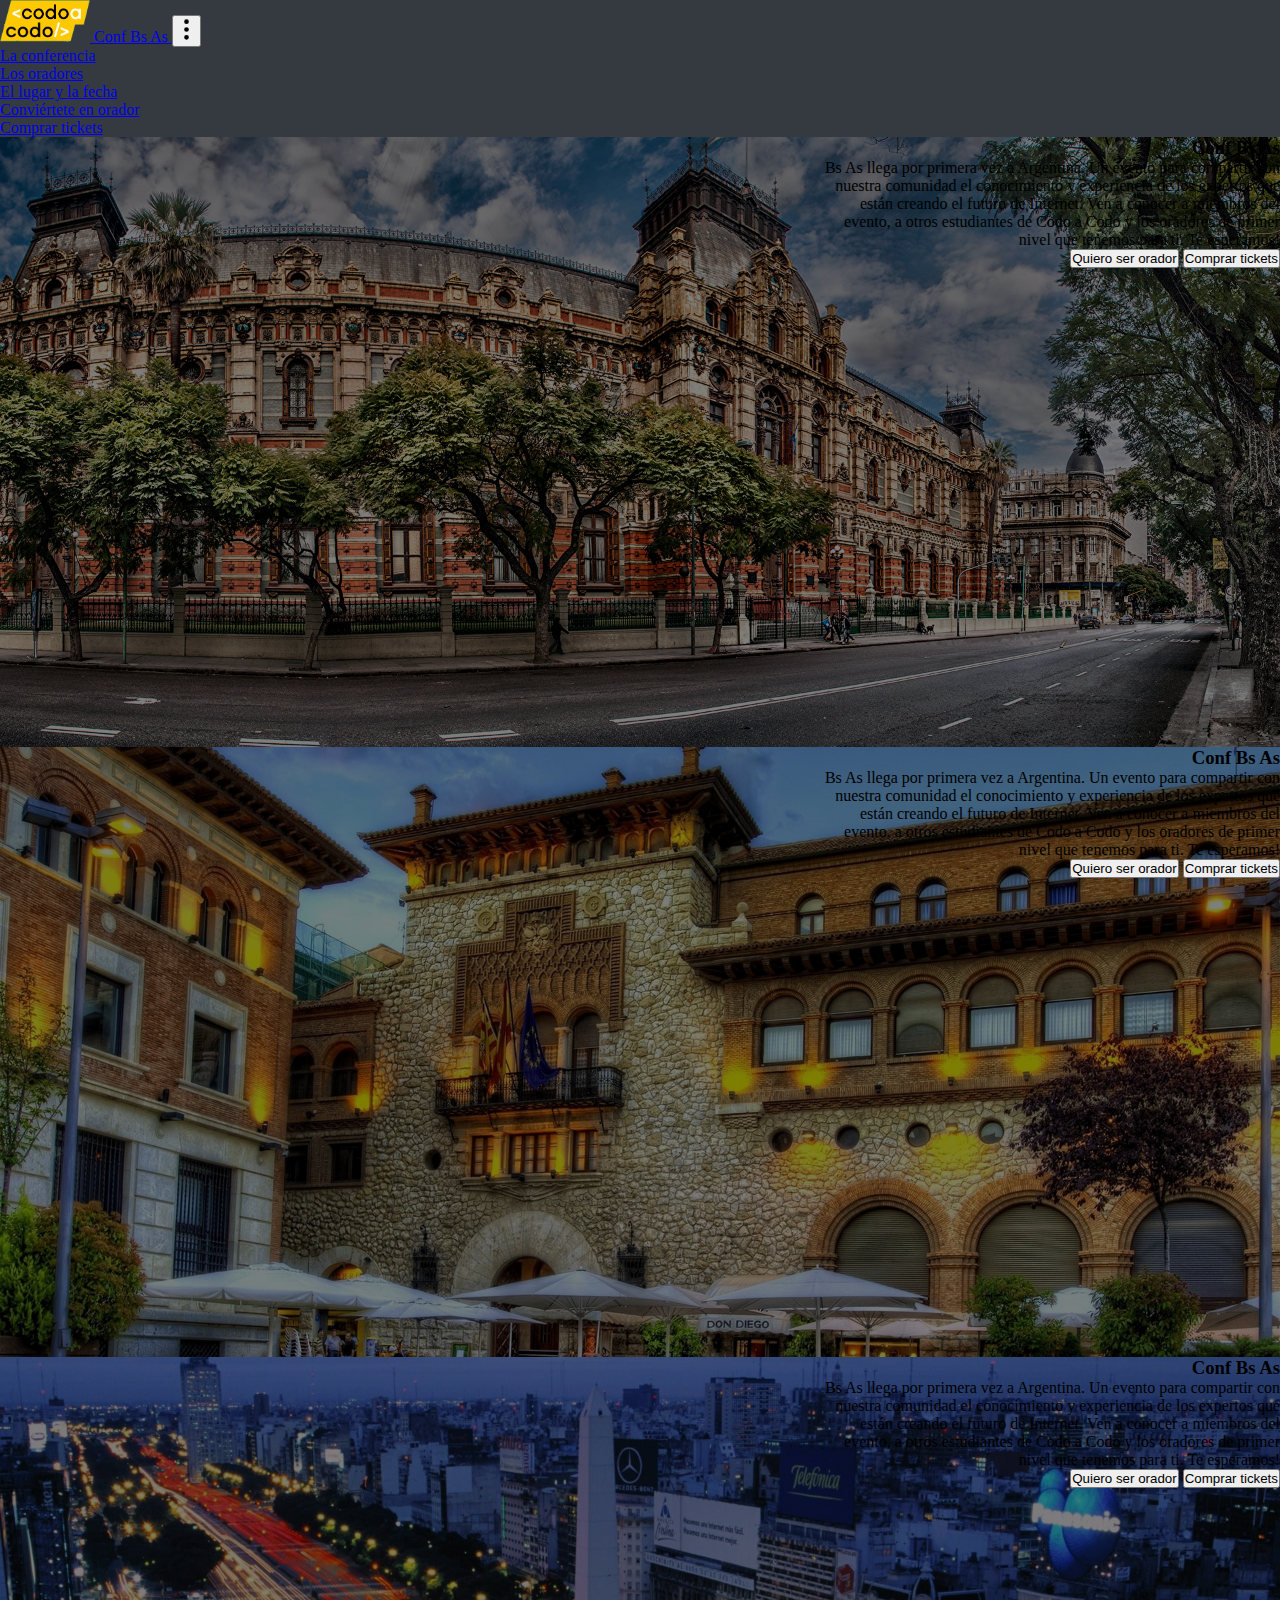
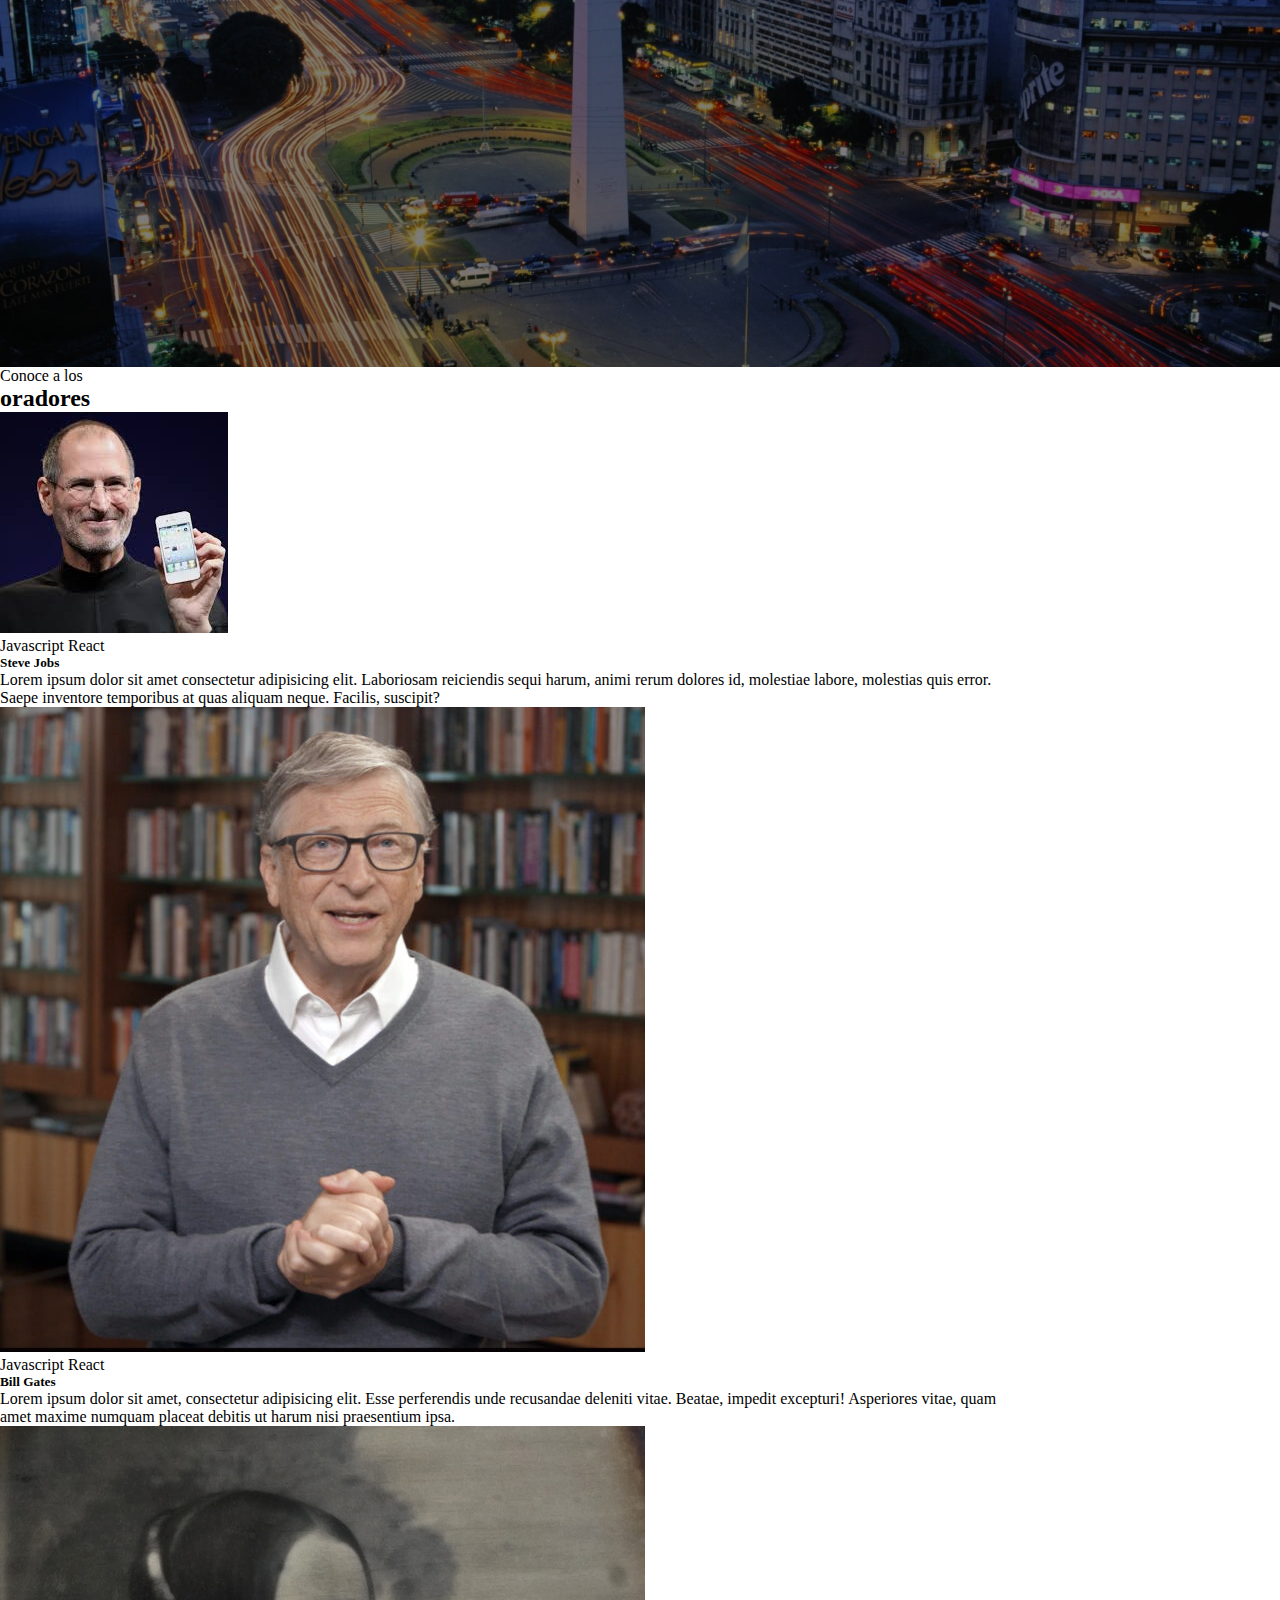
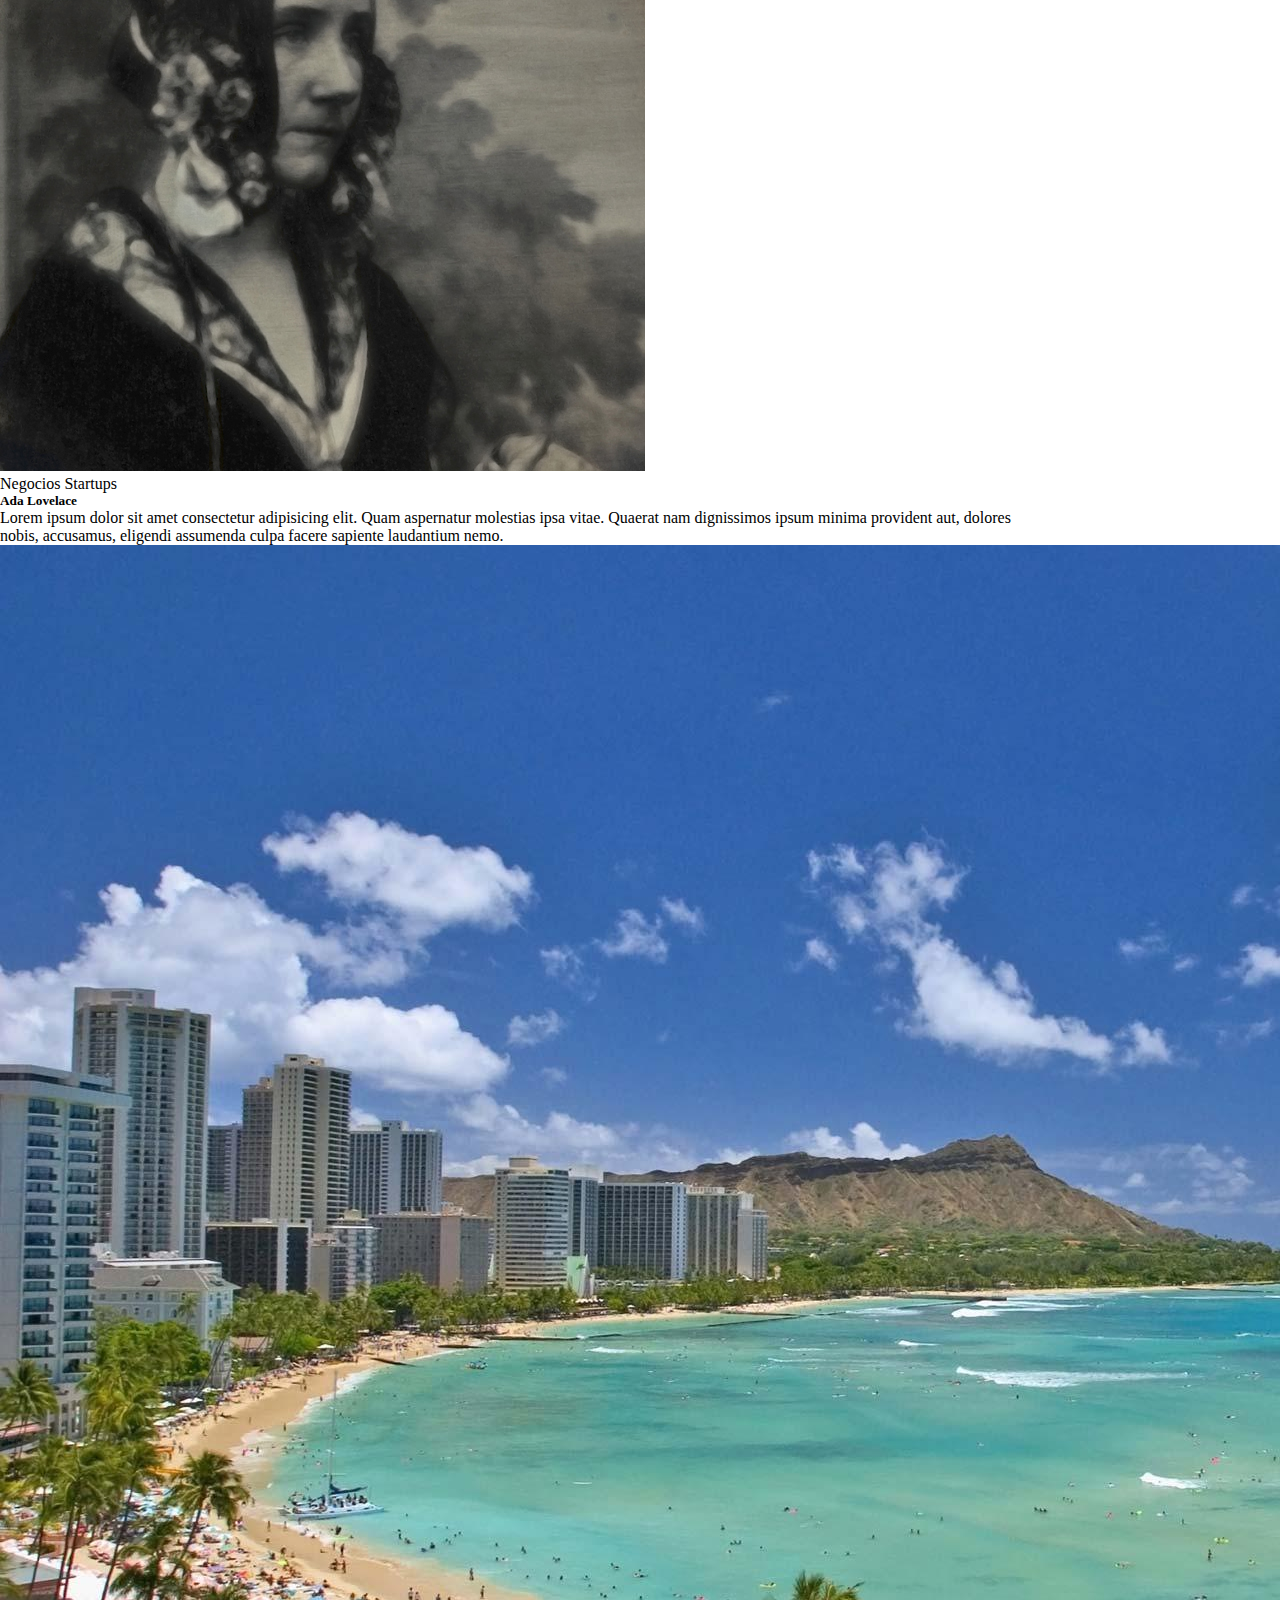
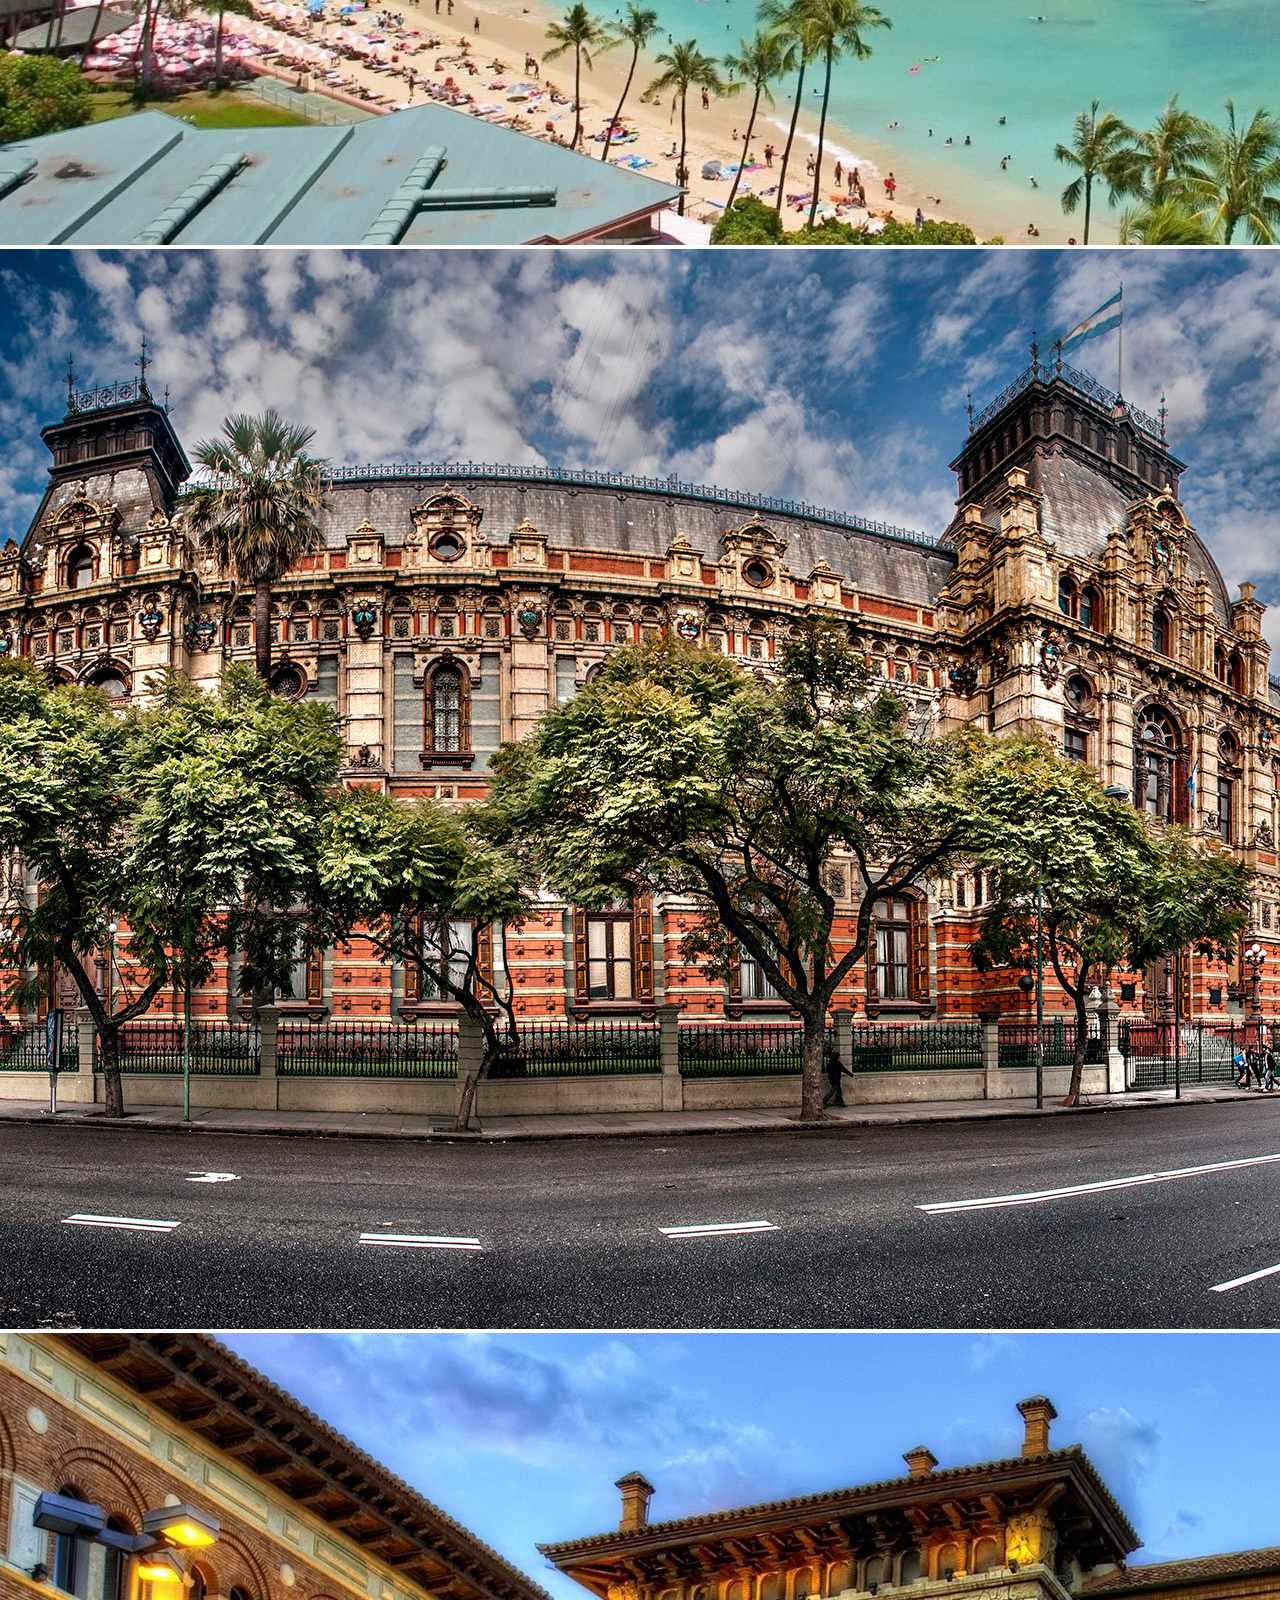
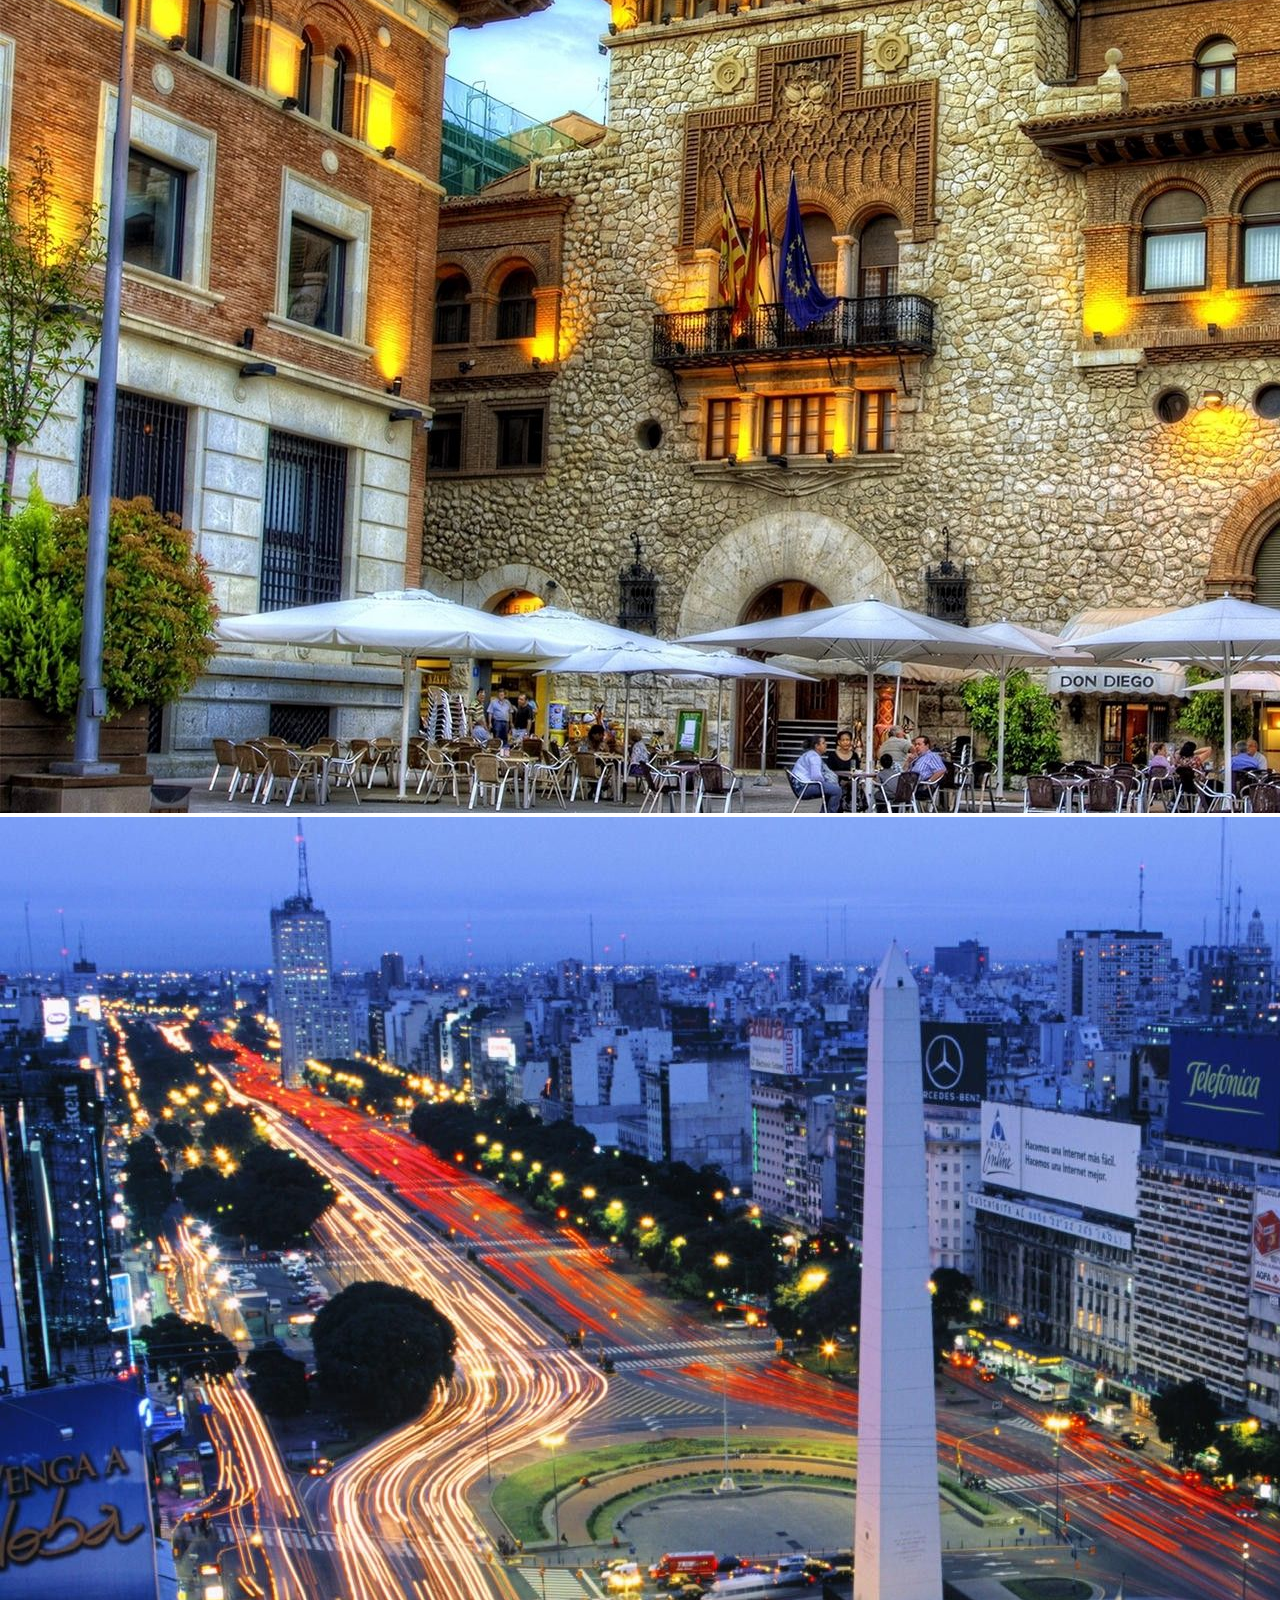
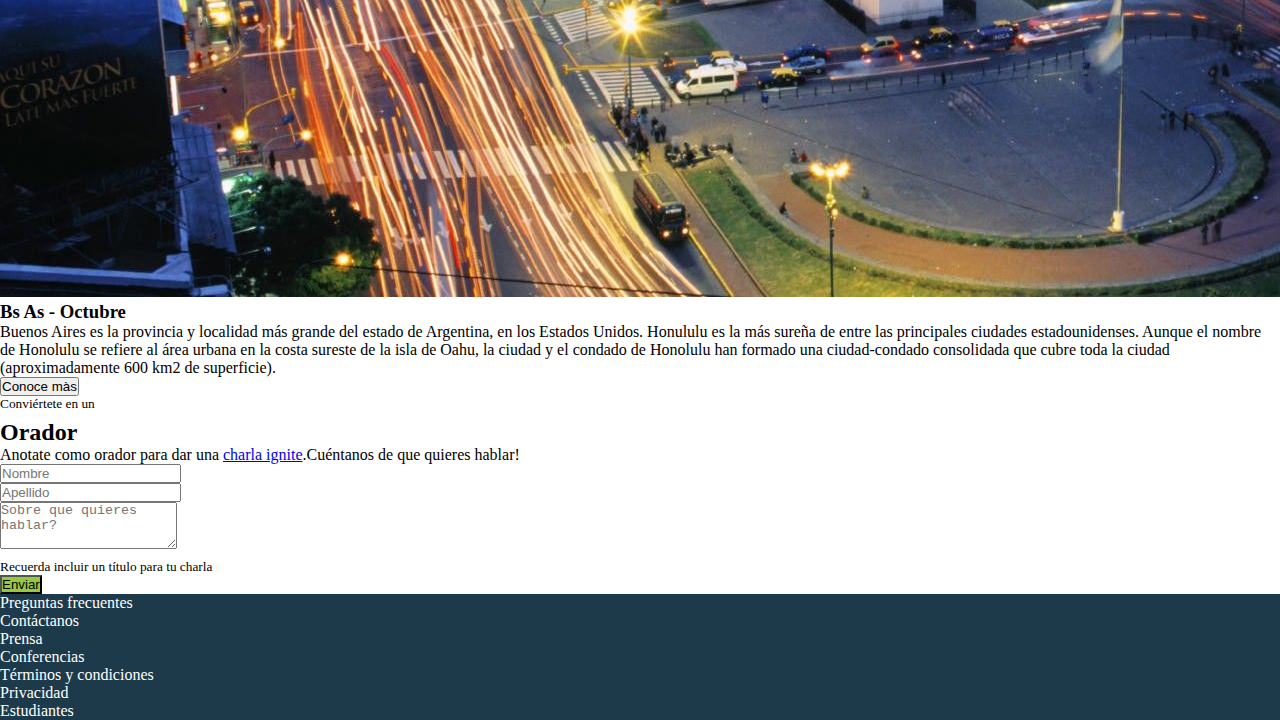
<file: index.html>
<!DOCTYPE html>
<html lang="es">

<head>
    <meta charset="UTF-8">
    <meta name="viewport" content="width=device-width, initial-scale=1.0">
    <title>Conf Bs As</title>
    <!-- LINK CSS -->
    <link rel="stylesheet" href="./css/style.css" />
    <!-- LINK ICON -->
    <link rel="shortcut icon" href="./assets/img/codoacodo.png" type="image/png">
    <!-- LINK BOOTSTRAP -->
    <link href="https://cdn.jsdelivr.net/npm/bootstrap@5.3.2/dist/css/bootstrap.min.css" rel="stylesheet"
        integrity="sha384-T3c6CoIi6uLrA9TneNEoa7RxnatzjcDSCmG1MXxSR1GAsXEV/Dwwykc2MPK8M2HN" crossorigin="anonymous" />
</head>

<body>
    <!-- HEADER -->
    <header class="navbar navbar-expand-md navbar-dark sticky-top">
        <div class="container-fluid d-flex flex-wrap">
            <a class="navbar-brand d-flex align-items-center col-md-3 justify-content-center" href="#">
                <img src="./assets/img/codoacodo-sm.png" width="100" class="d-inline-block">
                Conf Bs As
            </a>
            <button class="navbar-toggler" type="button" data-bs-toggle="collapse" data-bs-target="#navbarCollapse"
                aria-controls="navbarCollapse" aria-expanded="false" aria-label="Toggle navigation">
                <svg xmlns="http://www.w3.org/2000/svg" width="25" height="25" fill="currentColor"
                    class="bi bi-three-dots-vertical" viewBox="0 0 16 16">
                    <path
                        d="M9.5 13a1.5 1.5 0 1 1-3 0 1.5 1.5 0 0 1 3 0zm0-5a1.5 1.5 0 1 1-3 0 1.5 1.5 0 0 1 3 0zm0-5a1.5 1.5 0 1 1-3 0 1.5 1.5 0 0 1 3 0z" />
                </svg>
            </button>
            <div class="collapse navbar-collapse justify-content-center" id="navbarCollapse">
                <ul class="nav col-12 col-md-auto mb-2 justify-content-center mb-md-0 text-decoration-none">
                    <li class="nav-item">
                        <a href="./index.html" class="nav-link px-2 link-secondary text-white-50" aria-current="page">La
                            conferencia</a>
                    </li>
                    <li class="nav-item">
                        <a href="#oradores" class="nav-link px-2 link-secondary text-white-50" aria-current="page">Los
                            oradores</a>
                    </li>
                    <li class="nav-item">
                        <a href="#lugarFecha" class="nav-link px-2 link-secondary text-white-50" aria-current="page">El
                            lugar y la fecha</a>
                    </li>
                    <li class="nav-item">
                        <a href="#inscripcion" class="nav-link px-2 link-light" aria-current="page">Conviértete en
                            orador</a>
                    </li>
                    <li class="nav-item">
                        <a href="./compra.html" class="nav-link px-2 link-success" aria-current="page">Comprar
                            tickets</a>
                    </li>
                </ul>
            </div>
        </div>
    </header>

    <!-- MAIN -->
    <main>
        <!-- CAROUSEL -->
        <section id="carouselExampleSlidesOnly" class="carousel slide" data-bs-ride="carousel">
            <div class="carousel-inner">
                <div class="carousel-item active img-1 upload-img">
                    <div class="grad-img">
                        <div class="carousel-caption d-none d-md-block">
                            <h3>Conf Bs As</h3>
                            <p>Bs As llega por primera vez a Argentina. Un evento para compartir con<br>
                                nuestra comunidad el conocimiento y experiencia de los expertos que<br>
                                están creando el futuro de Internet. Ven a conocer a miembros del<br>
                                evento, a otros estudiantes de Codo a Codo y los oradores de primer<br>
                                nivel que tenemos para ti. Te esperamos!</p>
                            <div class="d-grid gap-2 d-md-block">
                                <button type="button" class="btn btn-outline-light">Quiero ser orador</button>
                                <button type="button" class="btn btn-success c-green">Comprar tickets</button>
                            </div>
                        </div>
                    </div>
                </div>

                <div class="carousel-item img-2 upload-img">
                    <div class="grad-img">
                        <div class="carousel-caption d-none d-md-block">
                            <h3>Conf Bs As</h3>
                            <p>Bs As llega por primera vez a Argentina. Un evento para compartir con<br>
                                nuestra comunidad el conocimiento y experiencia de los expertos que<br>
                                están creando el futuro de Internet. Ven a conocer a miembros del<br>
                                evento, a otros estudiantes de Codo a Codo y los oradores de primer<br>
                                nivel que tenemos para ti. Te esperamos!</p>
                            <div class="d-grid gap-2 d-md-block">
                                <button type="button" class="btn btn-outline-light">Quiero ser orador</button>
                                <button type="button" class="btn btn-success c-green">Comprar tickets</button>
                            </div>
                        </div>
                    </div>
                </div>

                <div class="carousel-item img-3 upload-img">
                    <div class="grad-img">
                        <div class="carousel-caption d-none d-md-block">
                            <h3>Conf Bs As</h3>
                            <p>Bs As llega por primera vez a Argentina. Un evento para compartir con<br>
                                nuestra comunidad el conocimiento y experiencia de los expertos que<br>
                                están creando el futuro de Internet. Ven a conocer a miembros del<br>
                                evento, a otros estudiantes de Codo a Codo y los oradores de primer<br>
                                nivel que tenemos para ti. Te esperamos!</p>
                            <div class="d-grid gap-2 d-md-block">
                                <button type="button" class="btn btn-outline-light">Quiero ser orador</button>
                                <button type="button" class="btn btn-success c-green">Comprar tickets</button>
                            </div>
                        </div>
                    </div>
                </div>

            </div>
            </div>
        </section>

        <!-- SECTION CARDS -->
        <section>
            <!-- TITLE SECTION TWO -->
            <p class="text-secondary text-uppercase text-center p-0 m-0 mt-4">Conoce a los </p>
            <h2 class="text-uppercase text-center">oradores</h2>

            <!-- CARDS -->
            <div class="row row-cols-1 row-cols-md-3 g-3 m-auto" style="width: 80%;">
                <div class="col">
                    <div class="card h-100">
                        <img src="./assets/img/steve.jpg" alt="foto del orador Steve" class="card-img-top">
                        <div class="card-body">
                            <span class="badge bg-warning text-dark">Javascript</span>
                            <span class="badge bg-info text-light">React</span>
                            <h5 class="card-title">Steve Jobs</h5>
                            <p class="card-text">Lorem ipsum dolor sit amet consectetur adipisicing elit. Laboriosam
                                reiciendis sequi harum, animi rerum dolores id, molestiae labore, molestias quis error.
                                Saepe inventore temporibus at quas aliquam neque. Facilis, suscipit?</p>
                        </div>
                    </div>
                </div>

                <div class="col">
                    <div class="card h-100">
                        <img src="./assets/img/bill.jpg" alt="foto del orador Bill Gates" class="card-img-top">
                        <div class="card-body">
                            <span class="badge bg-warning text-dark">Javascript</span>
                            <span class="badge bg-info text-light">React</span>
                            <h5 class="card-title">Bill Gates</h5>
                            <p class="card-text">Lorem ipsum dolor sit amet, consectetur adipisicing elit. Esse
                                perferendis unde recusandae deleniti vitae. Beatae, impedit excepturi! Asperiores vitae,
                                quam amet maxime numquam placeat debitis ut harum nisi praesentium ipsa.</p>
                        </div>
                    </div>
                </div>

                <div class="col">
                    <div class="card h-100">
                        <img src="./assets/img/ada.jpeg" alt="foto de la oradora Ada Lovelace" class="card-img-top">
                        <div class="card-body">
                            <span class="badge bg-secondary text-light">Negocios</span>
                            <span class="badge bg-danger text-light">Startups</span>
                            <h5 class="card-title">Ada Lovelace</h5>
                            <p class="card-text">Lorem ipsum dolor sit amet consectetur adipisicing elit. Quam
                                aspernatur molestias ipsa vitae. Quaerat nam dignissimos ipsum minima provident aut,
                                dolores nobis, accusamus, eligendi assumenda culpa facere sapiente laudantium nemo.</p>
                        </div>
                    </div>
                </div>
            </div>
        </section>

        <!-- SECTION THREE -->
        <section class="card mb-3 text-light mt-4">
            <div class="row g-0">
                <div class="col-md-6 d-flex border">
                    <!-- CAROUSEL -->
                    <div id="carouselExampleSlide" class="carousel slide" data-bs-ride="carousel">
                        <div class="carousel-inner">
                            <div class="carousel-item active">
                                <img src="./assets/img/honolulu.jpg" class="d-block w-100" alt="foto de paisaje">
                            </div>
                            <div class="carousel-item">
                                <img src="./assets/img/hawaii.jpg" class="d-block w-100" alt="foto de paisaje">
                            </div>
                            <div class="carousel-item">
                                <img src="./assets/img/hawaii2.jpg" class="d-block w-100" alt="foto de paisaje">
                            </div>
                            <div class="carousel-item">
                                <img src="./assets/img/hawaii3.jpg" class="d-block w-100" alt="foto de paisaje">
                            </div>
                        </div>
                    </div>
                </div>

                <!-- TEXT COROUSEL -->
                <div class="col d-flex border">
                    <div class="card-body bg-dark">
                        <h3 class="card-title">Bs As - Octubre</h3>
                        <p class="card-text">
                            Buenos Aires es la provincia y localidad más grande del estado de
                            Argentina, en los Estados Unidos. Honululu es la más sureña de entre las principales
                            ciudades estadounidenses. Aunque el nombre de Honolulu se refiere al área urbana en la costa
                            sureste de la isla de Oahu, la ciudad y el condado de Honolulu han formado una
                            ciudad-condado consolidada que cubre toda la ciudad (aproximadamente 600 km2 de superficie).
                        </p>
                        <button type="button" class="btn btn-outline-light">Conoce màs</button>
                    </div>
                </div>
            </div>
        </section>

        <!-- SECTION FROM -->
        <section class="container w-50 pt-2 form">
            <!-- TITLE -->
            <div class="text-center">
                <p class="text-secondary m-0 text-uppercase"><sup>Conviértete en un</sup>
                <h2 class="text-uppercase">Orador</h2>
                </p>
                <p class="text-secondary m-1">
                    Anotate como orador para dar una
                    <a href="#" class="text-secondary">charla ignite</a>.Cuéntanos de que quieres hablar!
                </p>
            </div>


            <!-- FORM -->
            <form class="row g-1 gx-5 mb-4">
                <div class="col-md-6 mb-3">
                    <input type="text" class="form-control" placeholder="Nombre">
                </div>
                <div class="col-md-6 mb-3">
                    <input type="text" class="form-control" placeholder="Apellido">
                </div>
                <div class="mb-3">
                    <textarea class="form-control fs-4" rows="3" placeholder="Sobre que quieres hablar?"></textarea>
                    <p class="text-secondary">
                        <sub>
                            Recuerda incluir un título para tu charla
                        </sub>
                    </p>
                </div>
                <div class="d-grid">
                    <button type="submit" class="btn text-white fs-5">Enviar</button>
                </div>
            </form>
        </section>
    </main>

    <!-- FOOTER -->
    <footer class="text-center text-white">
        <section class="mt-8">
            <div class="row aling-items-center d-inline-flex justify-content-center p-4 ">
                <div class="col gx-5">
                    <a href="#">Preguntas frecuentes</a>
                </div>
                <div class="col gx-5">
                    <a href="#">Contáctanos</a>
                </div>
                <div class="col gx-5">
                    <a href="#">Prensa</a>
                </div>
                <div class="col gx-5">
                    <a href="#">Conferencias</a>
                </div>
                <div class="col gx-5">
                    <a href="#">Términos y condiciones</a>
                </div>
                <div class="col gx-5">
                    <a href="#">Privacidad</a>
                </div>
                <div class="col gx-5">
                    <a href="#">Estudiantes</a>
                </div>
            </div>
        </section>
    </footer>

    <script src="https://cdn.jsdelivr.net/npm/bootstrap@5.3.1/dist/js/bootstrap.bundle.min.js"
        integrity="sha384-HwwvtgBNo3bZJJLYd8oVXjrBZt8cqVSpeBNS5n7C8IVInixGAoxmnlMuBnhbgrkm"
        crossorigin="anonymous"></script>
</body>

</html>
</file>
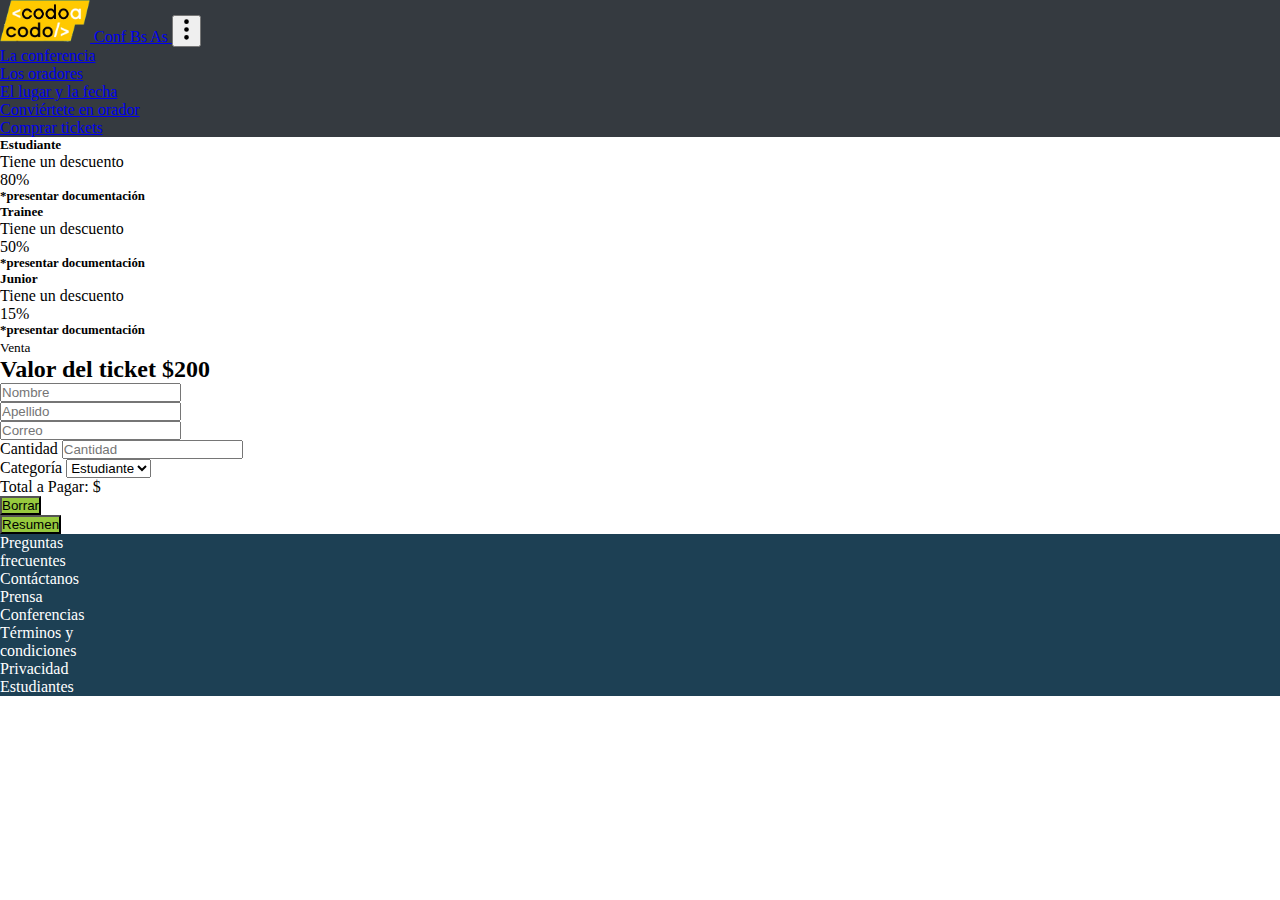
<file: compra.html>
<!DOCTYPE html>
<html lang="es">

<head>
    <meta charset="UTF-8">
    <meta name="viewport" content="width=device-width, initial-scale=1.0">
    <title>Conf Bs As</title>
    <!-- LINK CSS -->
    <link rel="stylesheet" href="./css/style.css" />
    <!-- LINK ICON -->
    <link rel="shortcut icon" href="./assets/img/codoacodo.png" type="image/png">
    <!-- LINK BOOTSTRAP -->
    <link href="https://cdn.jsdelivr.net/npm/bootstrap@5.3.2/dist/css/bootstrap.min.css" rel="stylesheet"
        integrity="sha384-T3c6CoIi6uLrA9TneNEoa7RxnatzjcDSCmG1MXxSR1GAsXEV/Dwwykc2MPK8M2HN" crossorigin="anonymous" />
    <script defer src="./js/compra-ticket.js"></script>
</head>

<body>
    <!-- HEADER -->
    <header class="navbar navbar-expand-md navbar-dark sticky-top">
        <div class="container-fluid d-flex flex-wrap">
            <a class="navbar-brand d-flex align-items-center col-md-3 justify-content-center" href="#">
                <img src="./assets/img/codoacodo-sm.png" width="100" class="d-inline-block">
                Conf Bs As
            </a>
            <button class="navbar-toggler" type="button" data-bs-toggle="collapse" data-bs-target="#navbarCollapse"
                aria-controls="navbarCollapse" aria-expanded="false" aria-label="Toggle navigation">
                <svg xmlns="http://www.w3.org/2000/svg" width="25" height="25" fill="currentColor"
                    class="bi bi-three-dots-vertical" viewBox="0 0 16 16">
                    <path
                        d="M9.5 13a1.5 1.5 0 1 1-3 0 1.5 1.5 0 0 1 3 0zm0-5a1.5 1.5 0 1 1-3 0 1.5 1.5 0 0 1 3 0zm0-5a1.5 1.5 0 1 1-3 0 1.5 1.5 0 0 1 3 0z" />
                </svg>
            </button>
            <div class="collapse navbar-collapse justify-content-center" id="navbarCollapse">
                <ul class="nav col-12 col-md-auto mb-2 justify-content-center mb-md-0 text-decoration-none">
                    <li class="nav-item">
                        <a href="./index.html" class="nav-link px-2 link-secondary text-white-50" aria-current="page">La
                            conferencia</a>
                    </li>
                    <li class="nav-item">
                        <a href="#oradores" class="nav-link px-2 link-secondary text-white-50" aria-current="page">Los
                            oradores</a>
                    </li>
                    <li class="nav-item">
                        <a href="#lugarFecha" class="nav-link px-2 link-secondary text-white-50" aria-current="page">El
                            lugar y la fecha</a>
                    </li>
                    <li class="nav-item">
                        <a href="#inscripcion" class="nav-link px-2 link-light" aria-current="page">Conviértete en
                            orador</a>
                    </li>
                    <li class="nav-item">
                        <a href="#" class="nav-link px-2 link-success" aria-current="page">Comprar tickets</a>
                    </li>
                </ul>
            </div>
        </div>
    </header>

    <main>
        <section>
            <div class="container mt-5">
                <div class="row justify-content-md-center g-1">
                    <div class="col-3" style="width: 13.8rem;">
                        <div class="card border border-primary p-1">
                            <div class="card-body text-center">
                                <h5 class="card-title">Estudiante</h5>
                                </p class="card-text">Tiene un descuento</p>
                                <p class="card-text fw-bold">80%</p>
                                <h6 class="card-subtitle mb-2 text-muted" style="font-size: 0.8rem;">*presentar
                                    documentación</h6>
                            </div>
                        </div>
                    </div>

                    <div class="col-3" style="width: 13.8rem;">
                        <div class="card border border-success p-1">
                            <div class="card-body text-center">
                                <h5 class="card-title">Trainee</h5>
                                </p class="card-text">Tiene un descuento</p>
                                <p class="card-text fw-bold">50%</p>
                                <h6 class="card-subtitle mb-2 text-muted" style="font-size: 0.8rem;">*presentar
                                    documentación</h6>
                            </div>
                        </div>
                    </div>

                    <div class="col-3" style="width: 13.8rem;">
                        <div class="card border border-warning p-1">
                            <div class="card-body text-center">
                                <h5 class="card-title">Junior</h5>
                                </p class="card-text">Tiene un descuento</p>
                                <p class="card-text fw-bold">15%</p>
                                <h6 class="card-subtitle mb-2 text-muted" style="font-size: 0.8rem;">*presentar
                                    documentación</h6>
                            </div>
                        </div>
                    </div>
                </div>
            </div>

            <!-- FORM -->
            <div class="cotainer w-50 pt-2"></div>
            <div class="text-center">
                <p class="m-0 small-p text-uppercase"><small>Venta</small></p>
                <div class="w-50 m-auto text-uppercase" style="min-width: 300px;">
                    <h2 class="mb-3">Valor del ticket $200</h2>

                    <form class="row g-1 gx-2 formulario">
                        <div class="col-md-6 mb-3">
                            <input type="text" class="form-control" placeholder="Nombre">
                        </div>
                        <div class="col-md-6 mb-3">
                            <input type="text" class="form-control" placeholder="Apellido">
                        </div>
                        <div class="col-12 mb-3">
                            <input type="email" class="form-control" placeholder="Correo"">
                        </div>
                        <div class=" col-md-6 mb-3">
                            <label for="cantidad" class="form-label text-start">Cantidad</label>
                            <input type="number" class="form-control" id="cantidad" placeholder="Cantidad">
                        </div>
                        <div class="col-md-6 mb-3">
                            <label for="categoria" class="form-label text-start">Categoría</label>
                            <select id="categoria" class="form-select">
                                <option value="estudiante">Estudiante</option>
                                <option value="trainee">Trainee</option>
                                <option value="junior">Junior</option>
                            </select>
                        </div>
                        <div class="col-12 mb-3">
                            <p class="alert alert-primary text-start" id="totalAPagar">
                                Total a Pagar: $
                            </p>
                        </div>

                        <div class="d-grid gap-2 col-6 mx-auto">
                            <button type="button" class="btn text-white fs-6 btnBorrar"
                                style="background-color: #96c93e;">Borrar</button>
                        </div>
                        <div class="d-grid gap-2 col-6 mx-auto">
                            <button type="button" class="btn text-white fs-6 btnResumen"
                                style="background-color: #96c93e;">Resumen</button>
                        </div>
                    </form>
                </div>
            </div>
        </section>
    </main>

    <footer class="pt-3 mt-4" style="background-color: #1D4054;">
        <ul class="nav justify-content-center text-center pb-3 ms-4">
            <li class="nav-item"><a href="#" class="nav-link me-5 text-white">Preguntas<br>frecuentes</a></li>
            <li class="nav-item"><a href="#" class="nav-link me-5 text-white">Contáctanos</a></li>
            <li class="nav-item"><a href="#" class="nav-link me-5 text-white">Prensa</a></li>
            <li class="nav-item"><a href="#" class="nav-link me-5 text-white">Conferencias</a></li>
            <li class="nav-item"><a href="#" class="nav-link me-5 text-white">Términos y<br>condiciones</a></li>
            <li class="nav-item"><a href="#" class="nav-link me-5 text-white">Privacidad</a></li>
            <li class="nav-item"><a href="#" class="nav-link text-white">Estudiantes</a></li>
        </ul>
    </footer>
    <!-- SCRIPT BOOTSTRAP -->
    <script src="https://cdn.jsdelivr.net/npm/bootstrap@5.3.2/dist/js/bootstrap.bundle.min.js"
        integrity="sha384-C6RzsynM9kWDrMNeT87bh95OGNyZPhcTNXj1NW7RuBCsyN/o0jlpcV8Qyq46cDfL"
        crossorigin="anonymous"></script>
</body>

</html>
</file>
<file: css/style.css>
/* STYLES GRAL */

@import "root.css";
@import "header.css";
@import "main.css";
@import "footer.css";


* {
    margin: 0;
    padding: 0;
    box-sizing: border-box;
}
</file>
